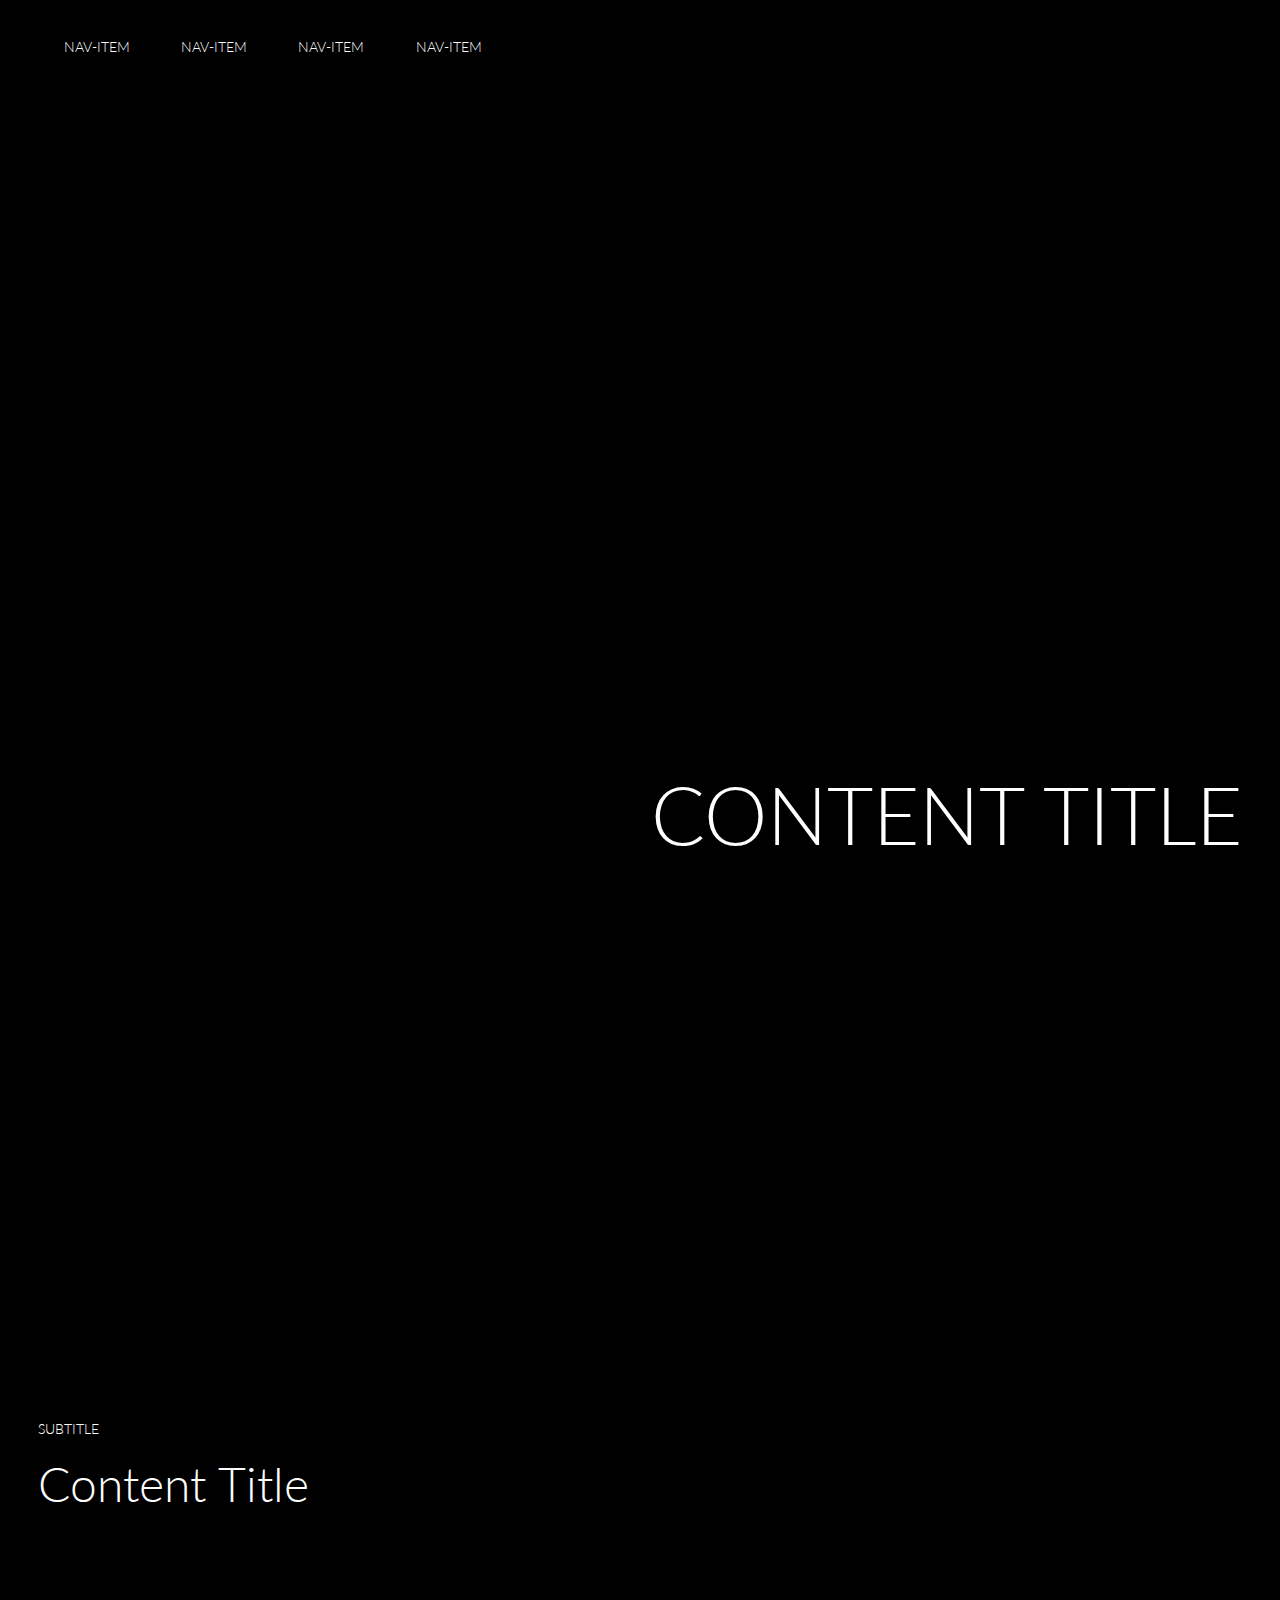
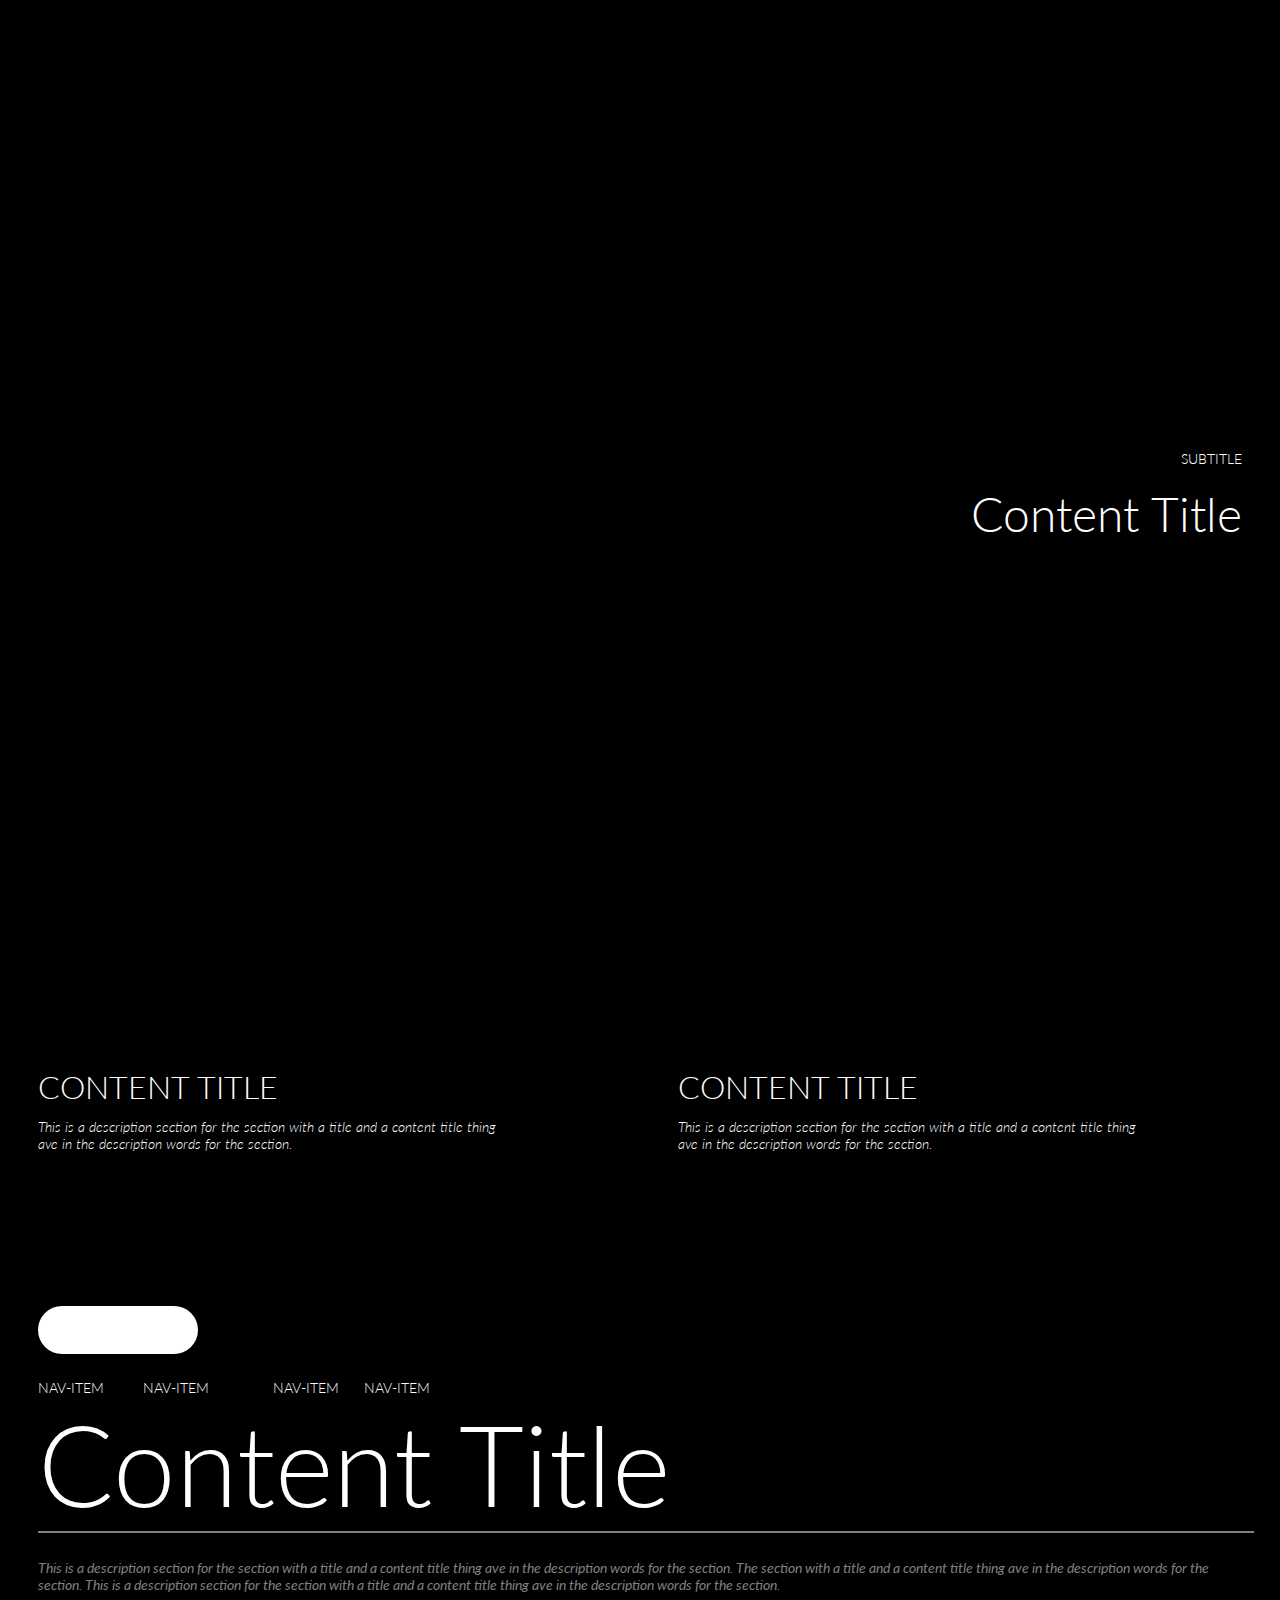
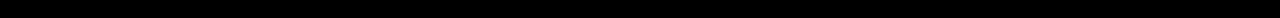
<file: html/index.html>
<!DOCTYPE html>
<html lang="en">
<head>
    <meta charset="UTF-8">
    <meta name="viewport" content="width=device-width, initial-scale=1.0">
    
    <link rel="preconnect" href="https://fonts.googleapis.com">
    <link rel="preconnect" href="https://fonts.gstatic.com" crossorigin>
    <link href="https://fonts.googleapis.com/css2?family=Bodoni+Moda:ital,opsz,wght@0,6..96,400;0,6..96,500;0,6..96,600;0,6..96,700;0,6..96,800;0,6..96,900;1,6..96,400;1,6..96,500;1,6..96,600;1,6..96,700;1,6..96,800;1,6..96,900&family=Dancing+Script:wght@500;600;700&family=Della+Respira&family=Gilda+Display&family=Lato:ital,wght@0,100;0,300;0,400;0,700;0,900;1,100;1,300;1,400;1,700;1,900&family=Libre+Caslon+Display&family=Neuton:ital,wght@0,200;0,300;0,400;1,400&family=Playfair:ital,opsz,wght@0,5..1200,300;0,5..1200,400;0,5..1200,500;0,5..1200,600;0,5..1200,700;0,5..1200,800;0,5..1200,900;1,5..1200,300;1,5..1200,400;1,5..1200,500;1,5..1200,600;1,5..1200,700;1,5..1200,900&family=Poppins:ital,wght@0,100;0,200;0,300;0,400;0,500;0,600;0,700;0,800;0,900;1,100;1,200;1,300;1,400;1,500;1,600;1,700;1,800;1,900&family=Shantell+Sans:ital,wght@0,300;0,400;0,500;0,600;0,700;0,800;1,300;1,400;1,500;1,600;1,700;1,800&display=swap" rel="stylesheet">

    <link rel="stylesheet" href="../css/defaults.css">
    <link rel="stylesheet" href="../css/main.css">
    
    <title>Document</title>
</head>
<body>
    
    <div class="s">
        <header>
            <input type="checkbox" class="nav-input" name="" id="nav-input">
            <label for="nav-input" class="nav-label">
                <div class="nav-label-pt"></div>
                <div class="nav-label-pt"></div>
                <div class="nav-label-pt"></div>
            </label>
            <div class="nav">
                <a href="./index.html" class="nav-item">Nav-Item</a>
                <a href="./content.html" class="nav-item">Nav-Item</a>
                <a href="" class="nav-item">Nav-Item</a>
                <a href="" class="nav-item">Nav-Item</a>
            </div>
        </header>

        <div class="contents">
            <div class="title">Content Title</div>
        </div>

    </div>


    <div class="s1">
        <div class="contents1">
            <div class="subtitle1">Subtitle</div>
            <div class="title1">Content Title</div>
        </div>

        <div class="contents1a">
            <div class="opacity1">
                <div class="subtitle1">Subtitle</div>
                <div class="title1">Content Title</div>
            </div>
        </div>
    </div>

    

    <div class="s2">
        <div class="contents2">
            <div class="opacity2">
                <div class="title2">Content Title</div>
                <div class="descr2">This is a description section for the section with a title and a content title thing ave in the description words for the section.</div>
                <div class="decor2"></div>
            </div>
        </div>

        <div class="contents2a">
            <div class="title2">Content Title</div>
            <div class="descr2">This is a description section for the section with a title and a content title thing ave in the description words for the section.</div>
            <div class="decor2"></div>
        </div>
    </div>



    <div class="f">
        <div class="logof"></div>
        <div class="navf">
            <a href="./index.html" class="navf-item">Nav-Item</a>
            <a href="./content.html" class="navf-item">Nav-Item</a>
            <a href="./contenta.html" class="nav-item">Nav-Item</a>
            <a href="" class="navf-item">Nav-Item</a>
        </div>
        <div class="titlef">Content Title</div>
        <div class="descrf">This is a description section for the section with a title and a content title thing ave in the description words for the section. The section with a title and a content title thing ave in the description words for the section. This is a description section for the section with a title and a content title thing ave in the description words for the section.</div>
    </div>






















</body>
</html>
</file>
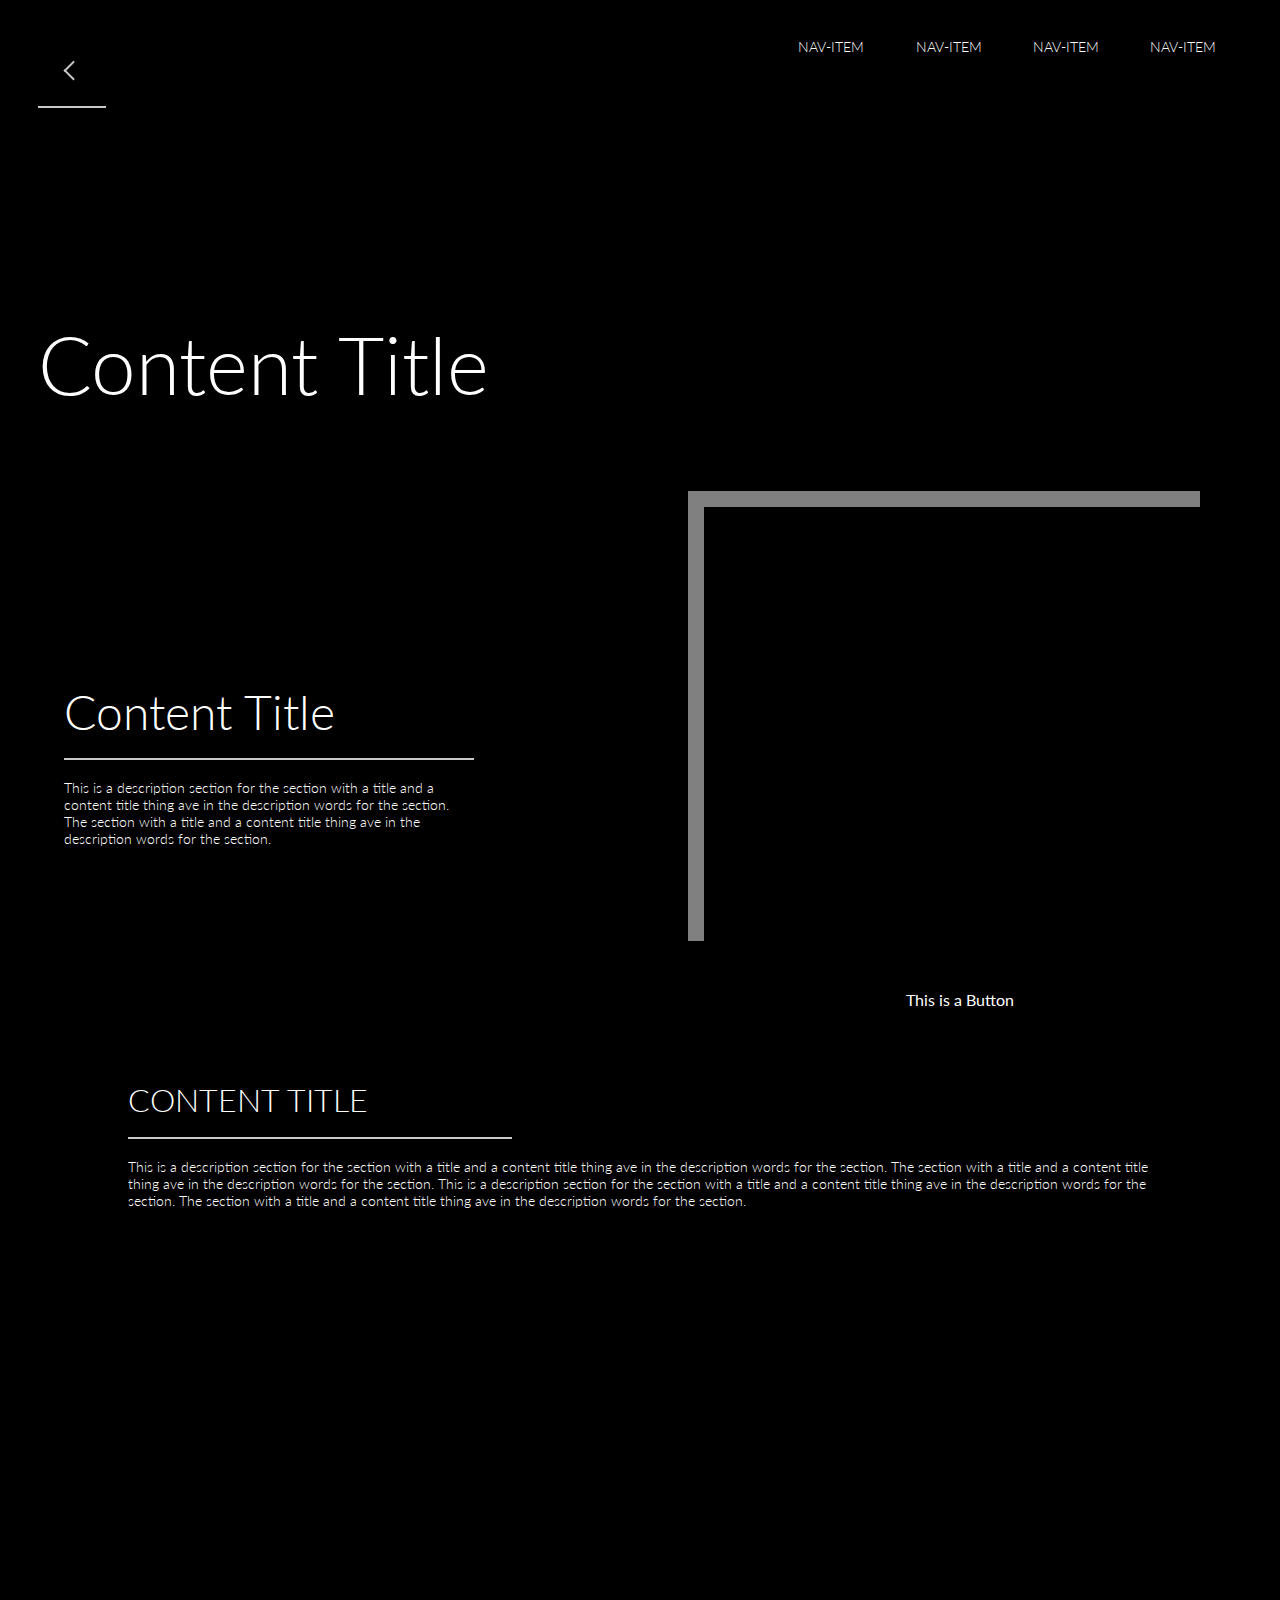
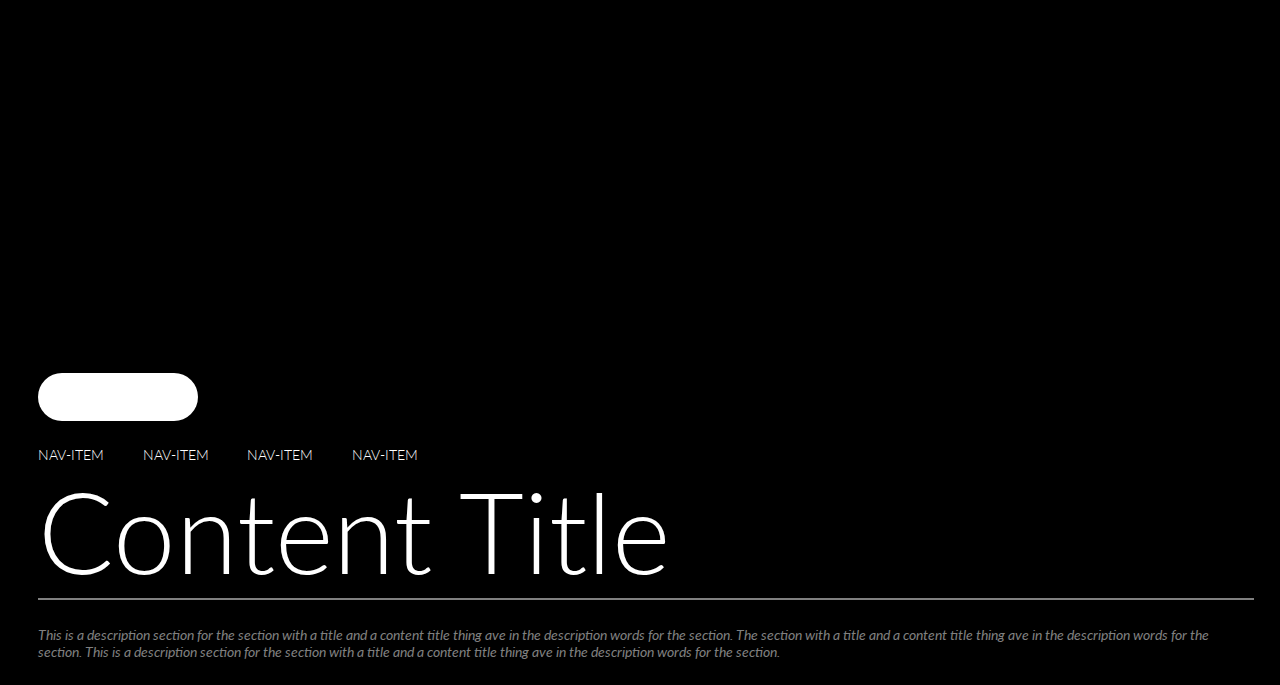
<file: html/content.html>
<!DOCTYPE html>
<html lang="en">
<head>
    <meta charset="UTF-8">
    <meta name="viewport" content="width=device-width, initial-scale=1.0">
    
    <link rel="preconnect" href="https://fonts.googleapis.com">
    <link rel="preconnect" href="https://fonts.gstatic.com" crossorigin>
    <link href="https://fonts.googleapis.com/css2?family=Bodoni+Moda:ital,opsz,wght@0,6..96,400;0,6..96,500;0,6..96,600;0,6..96,700;0,6..96,800;0,6..96,900;1,6..96,400;1,6..96,500;1,6..96,600;1,6..96,700;1,6..96,800;1,6..96,900&family=Dancing+Script:wght@500;600;700&family=Della+Respira&family=Gilda+Display&family=Lato:ital,wght@0,100;0,300;0,400;0,700;0,900;1,100;1,300;1,400;1,700;1,900&family=Libre+Caslon+Display&family=Neuton:ital,wght@0,200;0,300;0,400;1,400&family=Playfair:ital,opsz,wght@0,5..1200,300;0,5..1200,400;0,5..1200,500;0,5..1200,600;0,5..1200,700;0,5..1200,800;0,5..1200,900;1,5..1200,300;1,5..1200,400;1,5..1200,500;1,5..1200,600;1,5..1200,700;1,5..1200,900&family=Poppins:ital,wght@0,100;0,200;0,300;0,400;0,500;0,600;0,700;0,800;0,900;1,100;1,200;1,300;1,400;1,500;1,600;1,700;1,800;1,900&family=Shantell+Sans:ital,wght@0,300;0,400;0,500;0,600;0,700;0,800;1,300;1,400;1,500;1,600;1,700;1,800&display=swap" rel="stylesheet">

    <link rel="stylesheet" href="../css/defaults.css">
    <link rel="stylesheet" href="../css/content.css">
    
    <title>Document</title>
</head>
<body>
    


    <div class="s">
        <input type="checkbox" class="nav-input" name="" id="nav-input">
        <label for="nav-input" class="nav-label">
            <div class="nav-label-pt"></div>
            <div class="nav-label-pt"></div>
            <div class="nav-label-pt"></div>
        </label>
        <div class="nav">
            <a href="./index.html" class="nav-item">Nav-Item</a>
            <a href="./content.html" class="nav-item">Nav-Item</a>
            <a href="./contenta.html" class="nav-item">Nav-Item</a>
            <a href="" class="nav-item">Nav-Item</a>
        </div>

        <a href="" class="return-btn">
            <div class="return-btn-pt"></div>
        </a>

        <div class="contents">
            <div class="title">Content Title</div>
        </div>

    </div>


    <div class="s1">
        <div class="contents1">
            <div class="content1">
                <div class="title1">Content Title</div>
                <div class="decor1"></div>
                <div class="descr1">This is a description section for the section with a title and a content title thing ave in the description words for the section. The section with a title and a content title thing ave in the description words for the section.</div>
            </div>
        </div>

        <div class="contents1a">
            <div class="content1a"></div>
            <button class="btn1">This is a Button</button>
        </div>
    </div>

    <div class="s2">
        <div class="contents2">
            <div class="title2">Content Title</div>
            <div class="decor2"></div>
            <div class="descr2">This is a description section for the section with a title and a content title thing ave in the description words for the section. The section with a title and a content title thing ave in the description words for the section. This is a description section for the section with a title and a content title thing ave in the description words for the section. The section with a title and a content title thing ave in the description words for the section.</div>
            <div class="content2"></div>
        </div>
    </div>


    <div class="f">
        <div class="logof"></div>
        <div class="navf">
            <a href="./index.html" class="navf-item">Nav-Item</a>
            <a href="./content.html" class="navf-item">Nav-Item</a>
            <a href="" class="navf-item">Nav-Item</a>
            <a href="" class="navf-item">Nav-Item</a>
        </div>
        <div class="titlef">Content Title</div>
        <div class="descrf">This is a description section for the section with a title and a content title thing ave in the description words for the section. The section with a title and a content title thing ave in the description words for the section. This is a description section for the section with a title and a content title thing ave in the description words for the section.</div>
    </div>
































</body>
</html>
</file>
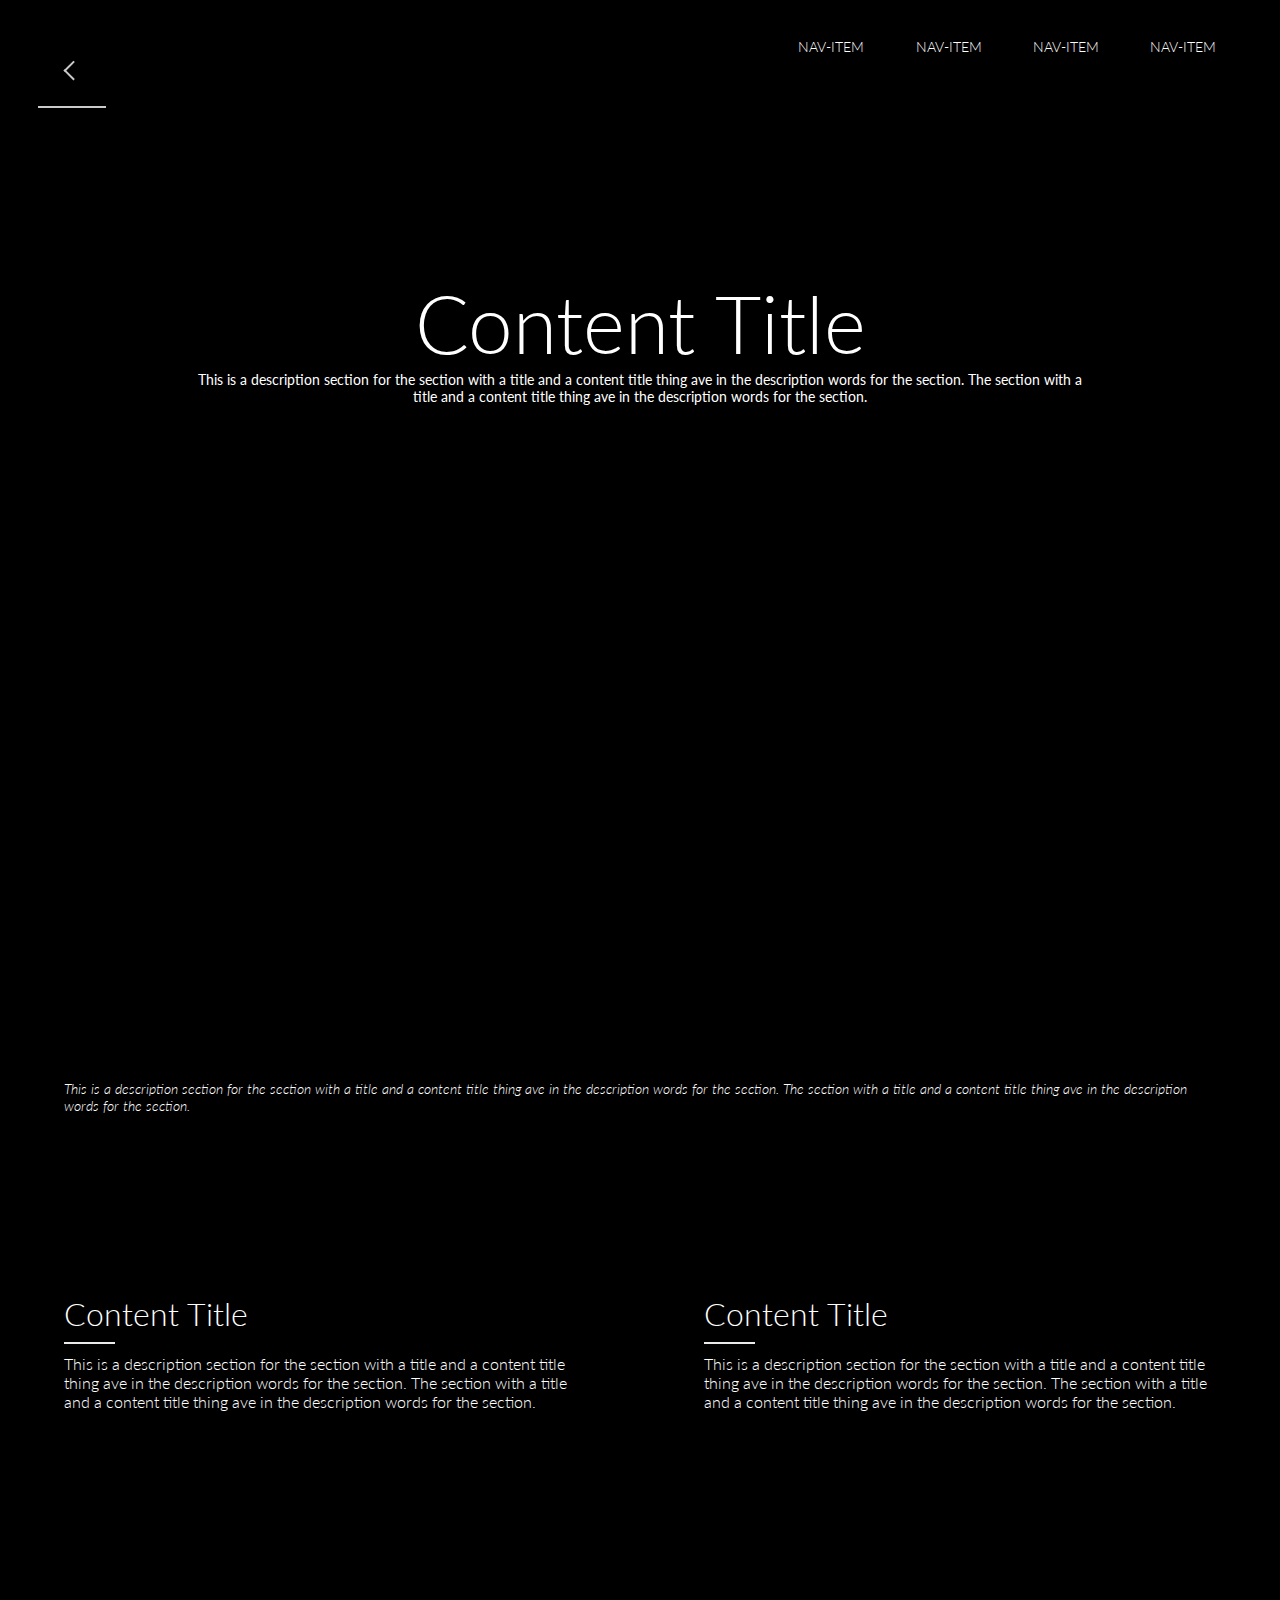
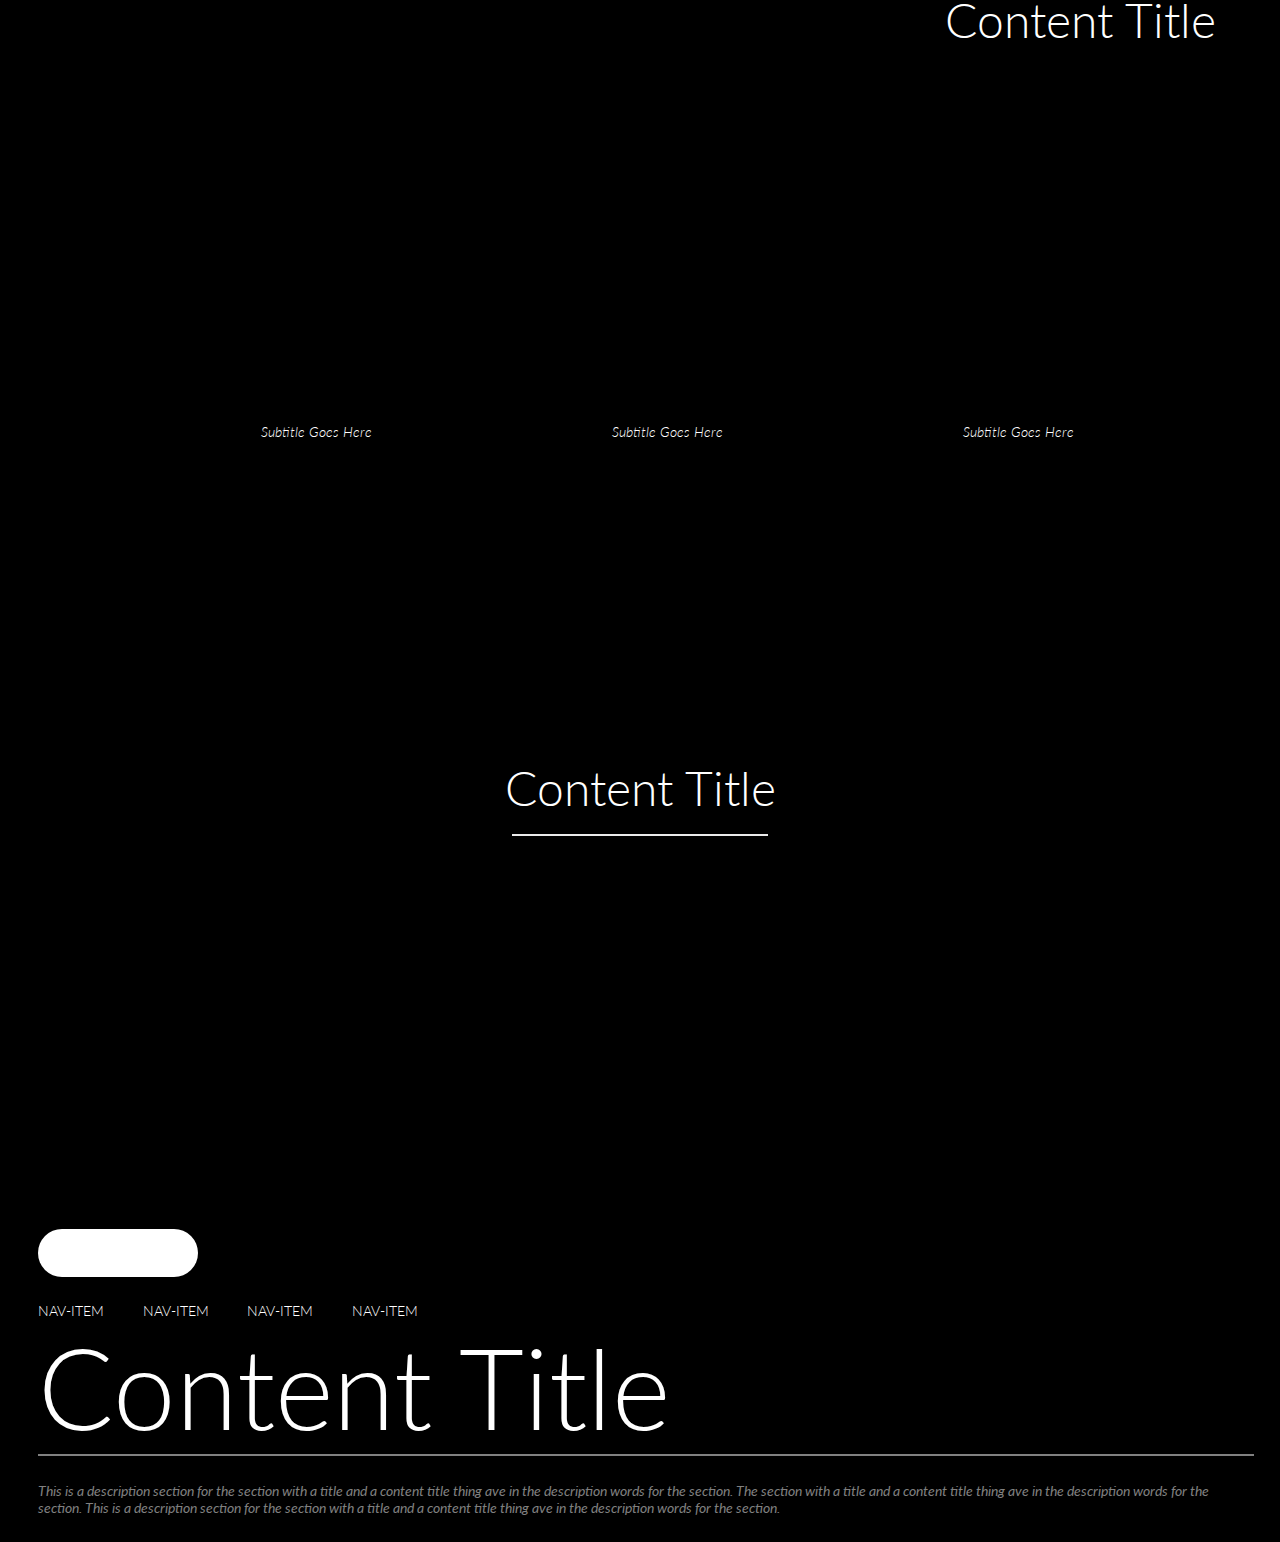
<file: html/contenta.html>
<!DOCTYPE html>
<html lang="en">
<head>
    <meta charset="UTF-8">
    <meta name="viewport" content="width=device-width, initial-scale=1.0">
    
    <link rel="preconnect" href="https://fonts.googleapis.com">
    <link rel="preconnect" href="https://fonts.gstatic.com" crossorigin>
    <link href="https://fonts.googleapis.com/css2?family=Bodoni+Moda:ital,opsz,wght@0,6..96,400;0,6..96,500;0,6..96,600;0,6..96,700;0,6..96,800;0,6..96,900;1,6..96,400;1,6..96,500;1,6..96,600;1,6..96,700;1,6..96,800;1,6..96,900&family=Dancing+Script:wght@500;600;700&family=Della+Respira&family=Gilda+Display&family=Lato:ital,wght@0,100;0,300;0,400;0,700;0,900;1,100;1,300;1,400;1,700;1,900&family=Libre+Caslon+Display&family=Neuton:ital,wght@0,200;0,300;0,400;1,400&family=Playfair:ital,opsz,wght@0,5..1200,300;0,5..1200,400;0,5..1200,500;0,5..1200,600;0,5..1200,700;0,5..1200,800;0,5..1200,900;1,5..1200,300;1,5..1200,400;1,5..1200,500;1,5..1200,600;1,5..1200,700;1,5..1200,900&family=Poppins:ital,wght@0,100;0,200;0,300;0,400;0,500;0,600;0,700;0,800;0,900;1,100;1,200;1,300;1,400;1,500;1,600;1,700;1,800;1,900&family=Shantell+Sans:ital,wght@0,300;0,400;0,500;0,600;0,700;0,800;1,300;1,400;1,500;1,600;1,700;1,800&display=swap" rel="stylesheet">

    <link rel="stylesheet" href="../css/defaults.css">
    <link rel="stylesheet" href="../css/contenta.css">
    
    <title>Document</title>
</head>
<body>
    

    <div class="s">
        <input type="checkbox" class="nav-input" name="" id="nav-input">
        <label for="nav-input" class="nav-label">
            <div class="nav-label-pt"></div>
            <div class="nav-label-pt"></div>
            <div class="nav-label-pt"></div>
        </label>
        <div class="nav">
            <a href="./index.html" class="nav-item">Nav-Item</a>
            <a href="./content.html" class="nav-item">Nav-Item</a>
            <a href="./contenta.html" class="nav-item">Nav-Item</a>
            <a href="" class="nav-item">Nav-Item</a>
        </div>

        <a href="" class="return-btn">
            <div class="return-btn-pt"></div>
        </a>

        <div class="contents">
            <div class="title">Content Title</div>
            <div class="descr">This is a description section for the section with a title and a content title thing ave in the description words for the section. The section with a title and a content title thing ave in the description words for the section.</div>
        </div>

        <div class="contentsa">
            <div class="content"></div>
            <div class="descra">This is a description section for the section with a title and a content title thing ave in the description words for the section. The section with a title and a content title thing ave in the description words for the section.</div>
        </div>
    </div>

    <div class="s1">
        <div class="contents1">
            <div class="content1">
                <div class="title1">Content Title</div>
                <div class="decor1"></div>
                <div class="descr1">This is a description section for the section with a title and a content title thing ave in the description words for the section. The section with a title and a content title thing ave in the description words for the section.</div>
            </div>

            <div class="content1a">
                <div class="title1">Content Title</div>
                <div class="decor1"></div>
                <div class="descr1">This is a description section for the section with a title and a content title thing ave in the description words for the section. The section with a title and a content title thing ave in the description words for the section.</div>
            </div>
        </div>
    </div>

    <div class="s2">
        <div class="contents2">
            <div class="title2">Content Title</div>
            <div class="decor2"></div>   
        </div>

        <div class="contents2a">
            <div class="content2">
                <div class="opacity2">
                    <div class="subtitle2">Subtitle Goes Here</div>
                </div>
            </div>
            <div class="content2">
                <div class="opacity2">
                    <div class="subtitle2">Subtitle Goes Here</div>
                </div>
            </div>
            <div class="content2">
                <div class="opacity2">
                    <div class="subtitle2">Subtitle Goes Here</div>
                </div>
            </div>
            <div class="content2">
                <div class="opacity2">
                    <div class="subtitle2">Subtitle Goes Here</div>
                </div>
            </div>
            <div class="content2">
                <div class="opacity2">
                    <div class="subtitle2">Subtitle Goes Here</div>
                </div>
            </div>
            <div class="content2">
                <div class="opacity2">
                    <div class="subtitle2">Subtitle Goes Here</div>
                </div>
            </div>
            <div class="content2">
                <div class="opacity2">
                    <div class="subtitle2">Subtitle Goes Here</div>
                </div>
            </div>
            <div class="content2">
                <div class="opacity2">
                    <div class="subtitle2">Subtitle Goes Here</div>
                </div>
            </div>
            <div class="content2">
                <div class="opacity2">
                    <div class="subtitle2">Subtitle Goes Here</div>
                </div>
            </div>
        </div>
    </div>

    <div class="s3">
        <div class="decor3">
            <div class="opacity3">
                <div class="title3">Content Title</div>
                <div class="decor3a"></div>
            </div>
        </div>
    </div>

    <div class="f">
        <div class="logof"></div>
        <div class="navf">
            <a href="./index.html" class="navf-item">Nav-Item</a>
            <a href="./content.html" class="navf-item">Nav-Item</a>
            <a href="" class="navf-item">Nav-Item</a>
            <a href="" class="navf-item">Nav-Item</a>
        </div>
        <div class="titlef">Content Title</div>
        <div class="descrf">This is a description section for the section with a title and a content title thing ave in the description words for the section. The section with a title and a content title thing ave in the description words for the section. This is a description section for the section with a title and a content title thing ave in the description words for the section.</div>
    </div>




































</body>
</html>
</file>
<file: css/defaults.css>
*{
    color:white;
    font-size: 16px;
    font-family: 'Lato',sans-serif;
}
body{
    display:flex;
    flex-direction: column;
    align-items: center;
    padding:0;
    margin:0;
    width:100%;
    height:100vh;

    background:black;
    overflow-x: hidden;
}

::-webkit-scrollbar{
    width:3px;
    background: gray;
}
::-webkit-scrollbar-thumb{
    width:3px;
    background: black;
}

@keyframes fadeIn{
    0%{
        opacity:0;
    }
    100%{
        opacity:1;
    }
}
@keyframes fadeUp{
    0%{
        transform: translateY(5vh);
        opacity:0;
    }
    100%{
        transform: translateY(0vh);
        opacity:1;
    }
}

.nav{
    width:auto;
    margin:3vw;
    display:flex;
}
.nav-item{
    margin:0 2vw;
    font-size: .875rem;
    font-weight: 300;
    text-transform: uppercase;
    text-decoration: none;

    transition:color 0.5s ease;
}
.nav-item:hover{
    color:gray;
}
.nav-input{
    display:none;
}
.nav-label{
    display:none;
}
@media only screen and (max-width:900px){
    .nav-label{
        width:2rem;
        height:2rem;
        margin:3vw;
        display: flex;
        flex-direction: column;
        align-items: center;
        justify-content: space-around;

        position:fixed;
        top:0%;
        right:0%;
        z-index:3;

        animation:fadeIn 5s cubic-bezier(0.19, 1, 0.22, 1);
    }
    .nav-label-pt{
        width:90%;
        height:3px;

        border-radius: 1rem;
        background: white;
        transition:background 0.5s ease;
    }
    .nav-label:hover .nav-label-pt{
        background:gray;
    }
    
    .nav{
        width:100vw;
        height:100vh;
        margin:0;
        display:flex;
        flex-direction: column;
        align-items: center;
        justify-content: space-around;

        background: black;

        position:fixed;
        top:0%;
        left:100%;
        z-index:2;
        transition:left 1s cubic-bezier(0.19, 1, 0.22, 1);
    }
    .nav-item{
        margin:0;
        text-align: center;
    }
    .nav-input:checked ~ .nav{
        left:0%;
    }
}

.return-btn{
    width:2rem;
    height:2rem;
    padding:2vh;
    margin:3vw;
    display:flex;
    align-items: center;
    justify-content: center;

    border-bottom:2px solid rgb(202, 202, 202);

    position:absolute;
    top:0%;
    left:0%;
    z-index:1;

    transition:background 0.5s ease;
    animation:fadeIn 5s cubic-bezier(0.19, 1, 0.22, 1);
}
.return-btn-pt{
    width:.75rem;
    height:.75rem;

    border-left:2px solid rgb(202, 202, 202);
    border-top:2px solid rgb(202, 202, 202);
    transform: rotate(-45deg)translateX(2px);

    transition:border-left 0.5s ease, border-top 0.5s ease;
}
.return-btn:hover{
    background:rgb(202, 202, 202);
}
.return-btn:hover .return-btn-pt{
    border-left:2px solid rgb(37, 37, 37);
    border-top:2px solid rgb(37, 37, 37);
}




.f{
    width:100%;
    height:auto;
    padding:10vh 0 0 0;
    display:flex;
    flex-direction: column;
}

.logof{
    width:10rem;
    height:3rem;
    margin:2vw 3vw;

    border-radius:3rem;
    background: white;
}
.navf{
    margin:0 3vw;
    width:auto;
    display:flex;
}
.navf-item{
    margin:0 3vw 0 0;
    font-size: .875rem;
    font-weight: 300;
    text-transform: uppercase;
    text-decoration: none;

    transition: color 0.5s ease;
}
.navf-item:hover{
    color:gray;
}

.titlef{
    margin:0 3vw;
    font-size: 7rem;
    font-weight: 300;
}
.descrf{
    width:95%;
    padding:2vw 0;
    margin:0 3vw;

    color:gray;
    font-size: .875rem;
    font-style: italic;

    border-top:2px solid gray;
}
</file>
<file: css/main.css>
.s{
    width:100%;
    height:100vh;
    display:flex;

    background: url(https://images.unsplash.com/photo-1698680954630-9ecce3942958?auto=format&fit=crop&q=80&w=1740&ixlib=rb-4.0.3&ixid=M3wxMjA3fDB8MHxwaG90by1wYWdlfHx8fGVufDB8fHx8fA%3D%3D);
    background-position: center;
    background-size: cover;
}

header{
    width:100%;
    height:auto;
    display:flex;

    position:absolute;
    top:0%;
    left:0%;
    z-index:1;

    animation: fadeIn 5s cubic-bezier(0.19, 1, 0.22, 1);
}



.contents{
    width:100%;
    height:100vh;
    display:flex;
    align-items: flex-end;
    justify-content: flex-end;

    background:rgba(0,0,0,0.7);
}
.title{
    margin:3vw;

    font-size: 5rem;
    font-weight: 300;
    text-transform: uppercase;

    animation: fadeIn 7s cubic-bezier(0.19, 1, 0.22, 1);
}


.s1{
    width:100%;
    height:auto;
    display:flex;
    flex-direction: column;
    align-items: center;
}

.contents1,.contents1a{
    width:100%;
    height:70vh;
    display:flex;
    flex-direction: column;
    justify-content: flex-end;

}
.subtitle1{
    margin:0 3vw;
    font-size: .875rem;
    font-weight: 300;
    text-transform: uppercase;

    transition: transform 1s ease;
}
.title1{
    width:auto;
    margin:2vh 3vw;
    font-size: 3rem;
    font-weight: 300;

    transition: transform 1s ease;
}

.contents1a{
    background: url(https://images.unsplash.com/photo-1698680954630-9ecce3942958?auto=format&fit=crop&q=80&w=1740&ixlib=rb-4.0.3&ixid=M3wxMjA3fDB8MHxwaG90by1wYWdlfHx8fGVufDB8fHx8fA%3D%3D);
    background-position: center;
    background-size: cover;
}
.opacity1{
    width:100%;
    height: 100%;
    display:flex;
    flex-direction: column;
    align-items: flex-end;
    justify-content: flex-end;

    background: rgba(0,0,0,.7);
    transition: background 1.5s ease;
}


.contents1:hover .subtitle1{
    transform: translateX(2vw);
}
.contents1:hover .title1{
    transform: translateX(3vw);
}
.contents1a:hover .subtitle1{
    transform: translateX(-2vw);
}
.contents1a:hover .title1{
    transform: translateX(-3vw);
}
.contents1a:hover .opacity1{
    background: rgba(0,0,0,.3);
}

.s2{
    width:100%;
    height:auto;
    display:flex;
}

.contents2,.contents2a{
    width: 50%;
    height:70vh;
    display:flex;
    flex-direction: column;
    justify-content: flex-end;
}

.contents2{
    background: url(https://images.unsplash.com/photo-1698680954630-9ecce3942958?auto=format&fit=crop&q=80&w=1740&ixlib=rb-4.0.3&ixid=M3wxMjA3fDB8MHxwaG90by1wYWdlfHx8fGVufDB8fHx8fA%3D%3D);
    background-position: center;
    background-size: cover;
}
.opacity2{
    width: 100%;
    height: 100%;
    display:flex;
    flex-direction: column;
    justify-content: flex-end;

    background: rgba(0,0,0,.7);
    transition: background 1.5s ease;
}



.subtitle2{
    margin:3vw;
    font-size: .75rem;
    font-weight: 300;
    text-transform: uppercase;

    position:relative;
    top:0%;
    right:0%;
    z-index:1;
}
.title2{
    margin:-3vh 3vw;
    font-size: 2rem;
    font-weight: 300;
    text-transform: uppercase;
}
.descr2{
    width:75%;
    margin:3vw 3vw;
    font-size: .875rem;
    font-weight: 300;
    font-style: italic;
}
.decor2{
    width: 100%;
    height:0vh;

    background:gray;
    transition:height .5s ease;
}

.contents2:hover .opacity2,
.contents2a:hover .opacity2{
    background:rgba(0,0,0,.5);
}
.contents2:hover .decor2,
.contents2a:hover .decor2{
    height:3vh;
}
@media only screen and (max-width:900px){
    .s2{
        flex-direction: column;
        align-items:center;
    }
    .contents2,.contents2a{
        width:100%;
    }
}
</file>
<file: css/content.css>
.s{
    width:100%;
    height:auto;
    display:flex;
}

.nav{
    width:100%;
    height:auto;
    display:flex;
    justify-content: flex-end;

    position:absolute;
    top:0%;
    right:0%;
    z-index:1;

    animation:fadeIn 5s cubic-bezier(0.19, 1, 0.22, 1);
}
@media only screen and (max-width:900px){
    .nav{
        width:100vw;
        height:100vh;
        justify-content: space-around;
    }
}

.contents{
    width: 100%;
    height:50vh;
    display:flex;
    align-items: flex-end;
}
.title{
    margin:3vw;
    font-size: 5rem;
    font-weight: 300;

    animation:fadeUp 5s cubic-bezier(0.19, 1, 0.22, 1);
}

.s1{
    width: 100%;
    height:auto;
    display:flex;
    justify-content: center;
}
.contents1,.contents1a{
    width: 50%;
    height:70vh;
    display:flex;
    flex-direction: column;
    align-items: center;
    justify-content: center;
}
.content1{
    width:80%;
    height:auto;
    display:flex;
    flex-direction: column;
}
.title1{
    width:80%;
    font-size: 3rem;
    font-weight: 300;

    animation:fadeIn 5s ease;
}
.decor1{
    width: 80%;
    height:1px;
    margin:2vh 0;

    border-top:2px solid rgb(201, 201, 201);
    
    animation:fadeIn 6s ease;
}
.descr1{
    width:80%;
    height:auto;

    font-size: .875rem;
    font-weight: 300;

    animation:fadeIn 7s ease;
}

.content1a{
    width:80%;
    height:50vh;

    box-shadow: -1rem -1rem 0rem gray;
    
    background: url(https://images.unsplash.com/photo-1698680954630-9ecce3942958?auto=format&fit=crop&q=80&w=1740&ixlib=rb-4.0.3&ixid=M3wxMjA3fDB8MHxwaG90by1wYWdlfHx8fGVufDB8fHx8fA%3D%3D);
    background-position: center;
    background-size: cover;

    animation:fadeIn 5s ease;
}
.btn1{
    width:80%;
    height:3rem;
    margin:2vh 0 0 0;
    display:flex;
    align-items: center;
    justify-content: center;
    text-align: center;

    background: black;
    color:white;
    border:none;

    transition:background 0.5s ease, color 0.5s ease;
    animation:fadeIn 5s ease;
}
.btn1:hover{
    background:white;
    color:black;
}
@media only screen and (max-width:900px){
    .s1{
        flex-direction: column;
        align-items: center;
        margin:10vh 0;
    }
    .contents1,.contents1a{
        width:90%;
        height:auto;
    }
    .contents1{
        margin:10vh 0;
    }
    .content1{
        align-items: center;
    }
    .title1{
        text-align: center;
    }
    .descr1{
        text-align: center;   
    }
}

.s2{
    width:100%;
    height:auto;
    display:flex;
    flex-direction: column;
    align-items: center;
}
.contents2{
    width: 100%;
    height:auto;
    display:flex;
    flex-direction: column;
    align-items: center;
    justify-content: center;

    animation:fadeIn 7s ease;
}
.title2{
    width: 80%;
    font-size: 2rem;
    font-weight: 300;
    text-transform: uppercase;
}
.decor2{
    width:30%;
    height:1px;
    margin:2vh 50% 2vh 0;

    border-top:2px solid rgb(202,202,202);
}
.descr2{
    width:80%;
    margin:0 0 2vh 0;
    font-size: .875rem;
    font-weight: 300;
}
.content2{
    width:80%;
    height:70vh;

    background: url(https://images.unsplash.com/photo-1698680954630-9ecce3942958?auto=format&fit=crop&q=80&w=1740&ixlib=rb-4.0.3&ixid=M3wxMjA3fDB8MHxwaG90by1wYWdlfHx8fGVufDB8fHx8fA%3D%3D);
    background-position: center;
    background-size: cover;
}
</file>
<file: css/contenta.css>
.s{
    width:100%;
    height:auto;
    display:flex;
    flex-direction: column;
}

.nav{
    width:100%;
    height:auto;
    display:flex;
    justify-content: flex-end;

    position:absolute;
    top:0%;
    right:0%;
    z-index:1;

    animation:fadeIn 5s cubic-bezier(0.19, 1, 0.22, 1);
}
@media only screen and (max-width:900px){
    .nav{
        width:100vw;
        height:100vh;
        justify-content: space-around;
    }
}

.contents{
    width:100%;
    height:50vh;
    display:flex;
    flex-direction: column;
    align-items: center;
    justify-content: flex-end;
}
.title{
    font-size: 5rem;
    font-weight: 300;

    animation:fadeIn 5s cubic-bezier(0.19, 1, 0.22, 1);
}
.descr{
    width:70%;
    margin:0 0 5vh 0;
    text-align: center;
    
    font-size:.875rem;

    animation:fadeIn 5s cubic-bezier(0.19, 1, 0.22, 1);
}

.contentsa{
    width:100%;
    height:auto;
    display:flex;
    flex-direction: column;
    align-items: center;
    justify-content: center;
}
.content{
    width:90%;
    height:70vh;
    
    background: url(https://images.unsplash.com/photo-1698680954630-9ecce3942958?auto=format&fit=crop&q=80&w=1740&ixlib=rb-4.0.3&ixid=M3wxMjA3fDB8MHxwaG90by1wYWdlfHx8fGVufDB8fHx8fA%3D%3D);
    background-position: center;
    background-size: cover;
    opacity:.7;

    animation:fadeUp 5s cubic-bezier(0.19, 1, 0.22, 1);
    transition: opacity 0.5s ease;
}
.content:hover{
    opacity:1;
}
.descra{
    width:90%;
    height:auto;

    font-size: .875rem;
    font-style: italic;
    font-weight: 300;

    animation:fadeUp 5s cubic-bezier(0.19, 1, 0.22, 1);
}

.s1{
    width: 100%;
    height:auto;
    display:flex;
    flex-direction: column;
}
.contents1{
    width:auto;
    height:auto;
    padding:20vh 0;
    display:flex;
    align-items: center;
    justify-content: space-around;
}
.content1,.content1a{
    width:40%;
    height:auto;
    display:flex;
    flex-direction: column;
    justify-content: center;
}
.content1{
    animation:fadeUp 7s cubic-bezier(0.19, 1, 0.22, 1);
}
.content1a{
    animation:fadeUp 7s cubic-bezier(0.19, 1, 0.22, 1);
}
.title1{
    width:100%;
    font-size: 2rem;
    font-weight: 300;
}
.decor1{
    width:10%;
    height:1px;
    margin:1vh 0;

    border-top:2px solid rgb(234, 234, 234);
    transition: width 0.5s ease;
}
.descr1{
    width:100%;
    font-size: 1rem;
    font-weight: 300;
}
.content1:hover .decor1,
.content1a:hover .decor1{
    width:70%;
}

.s2{
    width: 100%;
    height:auto;
    display:flex;
    flex-direction: column;
    align-items: center;
}
.contents2{
    width:90%;
    height:auto;
    display:flex;
    flex-direction: column;
    align-items: center;
}
.title2{
    width:100%;
    text-align: right;
    font-size: 3rem;
    font-weight: 300;
}
.contents2a{
    width:90%;
    height:auto;
    display:flex;
    align-items: center;
    justify-content: flex-start;

    overflow-x:scroll;
}
.contents2a::-webkit-scrollbar{
    height:3px;
    background:gray;
}
.contents2a::-webkit-scrollbar-thumb{
    height:3px;
    background:black;
}
.content2{
    min-width:300px;
    width:30vw;
    min-height:30vw;
    margin:2vw;
    display:flex;
    align-items: flex-end;
    justify-content: flex-end;

    background: url(https://images.unsplash.com/photo-1698680954630-9ecce3942958?auto=format&fit=crop&q=80&w=1740&ixlib=rb-4.0.3&ixid=M3wxMjA3fDB8MHxwaG90by1wYWdlfHx8fGVufDB8fHx8fA%3D%3D);
    background-position: center;
    background-size: cover;
}
.opacity2{
    min-width:300px;
    width:30vw;
    min-height:30vw;
    display:flex;
    flex-direction: column;
    align-items: flex-end;
    justify-content: flex-end;

    background:rgba(0,0,0,.7);
    transition:background 0.5s ease;
}
.opacity2:hover{
    background:rgba(0,0,0,0);
}

.subtitle2{
    margin:2vh;
    font-size: .875rem;
    font-weight: 300;
    font-style: italic;
}

.s3{
    width:100%;
    height:auto;
}
.decor3{
    width:100%;
    height:50vh;
    margin:10vh 0;

    background: url(https://images.unsplash.com/photo-1698680954630-9ecce3942958?auto=format&fit=crop&q=80&w=1740&ixlib=rb-4.0.3&ixid=M3wxMjA3fDB8MHxwaG90by1wYWdlfHx8fGVufDB8fHx8fA%3D%3D);
    background-position: center;
    background-size: cover;
}
.opacity3{
    width:100%;
    height:100%;
    display:flex;
    flex-direction: column;
    align-items: center;
    justify-content: center;

    background:rgba(0,0,0,.5);
    transition: background 0.5s ease;
}
.title3{
    text-align: center;

    font-size: 3rem;
    font-weight: 300;
}
.decor3a{
    width:20%;
    height:1px;
    margin:2vh 0 0 0;

    border-top:2px solid rgb(234, 234, 234);
    transition: width 0.5s ease;
}
.decor3:hover .opacity3{
    background:rgba(0,0,0,.7);
}
.decor3:hover .decor3a{
    width: 30%;
}
</file>
